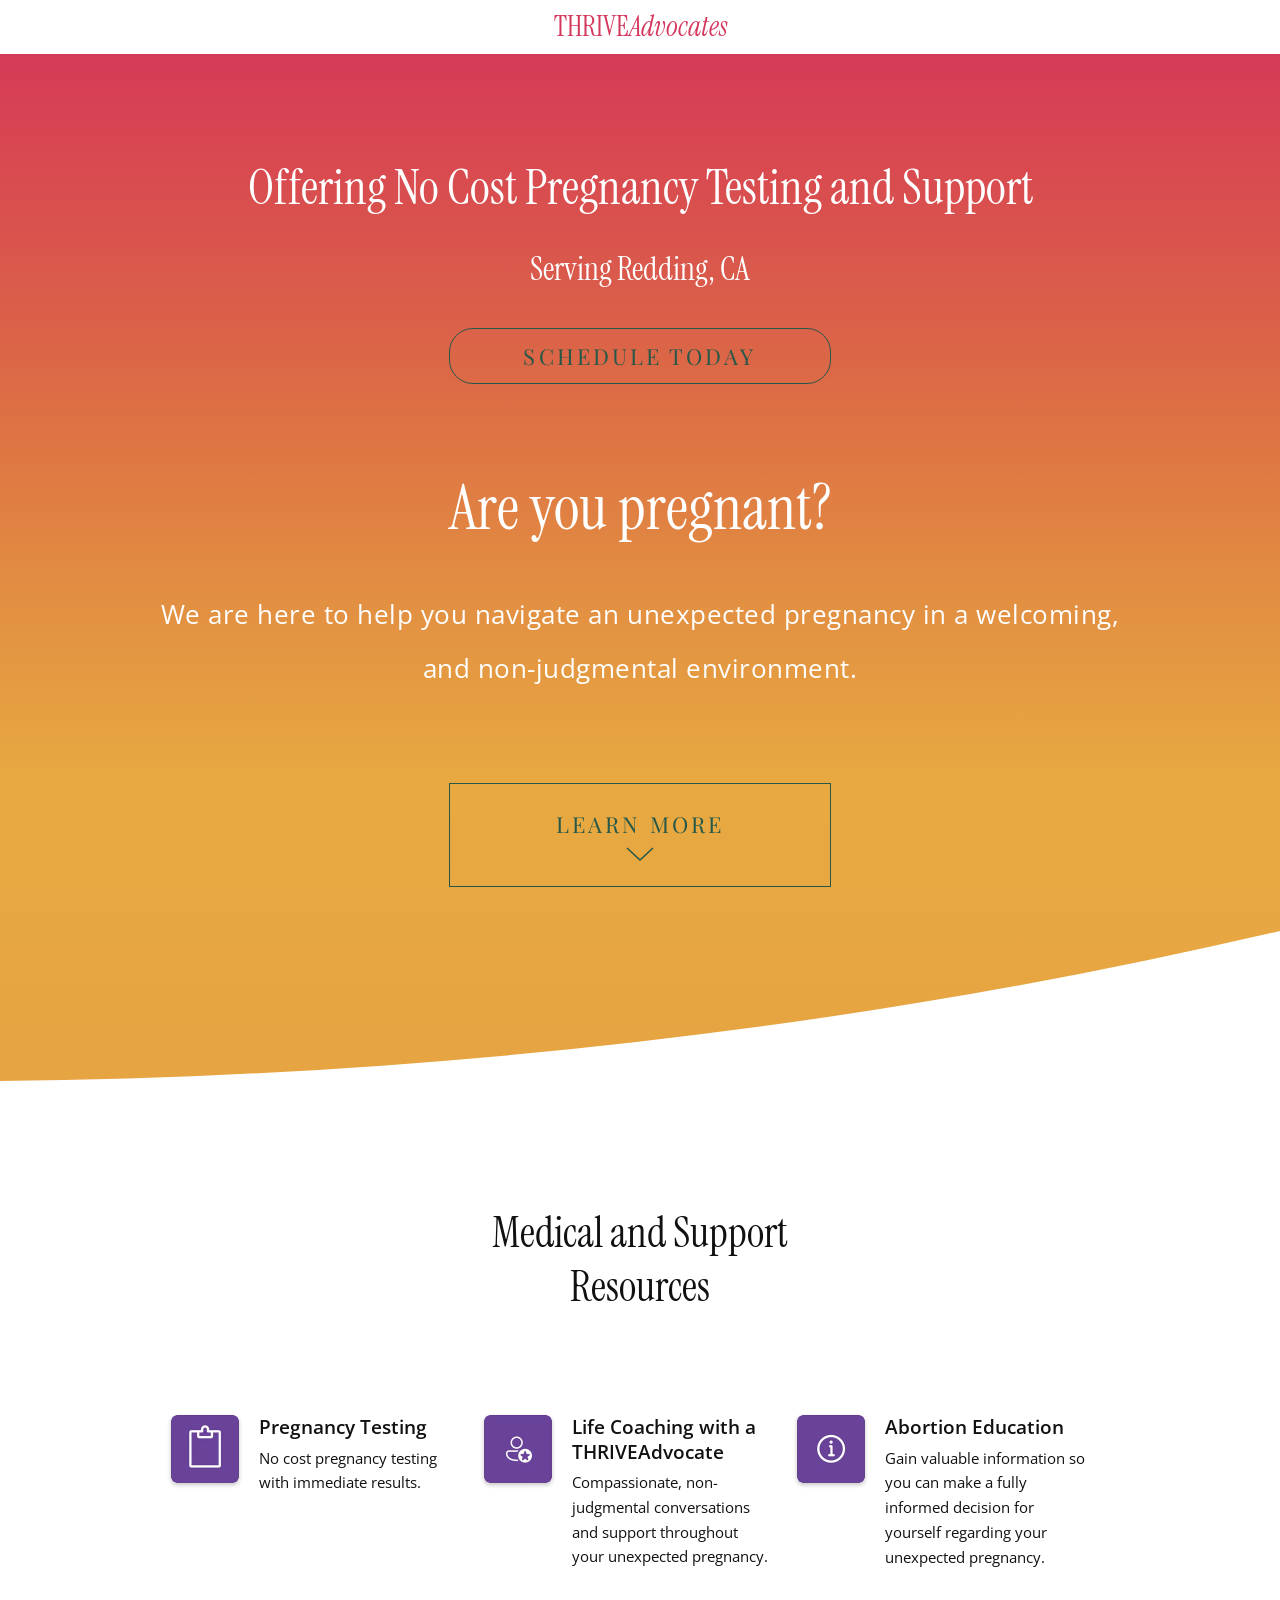
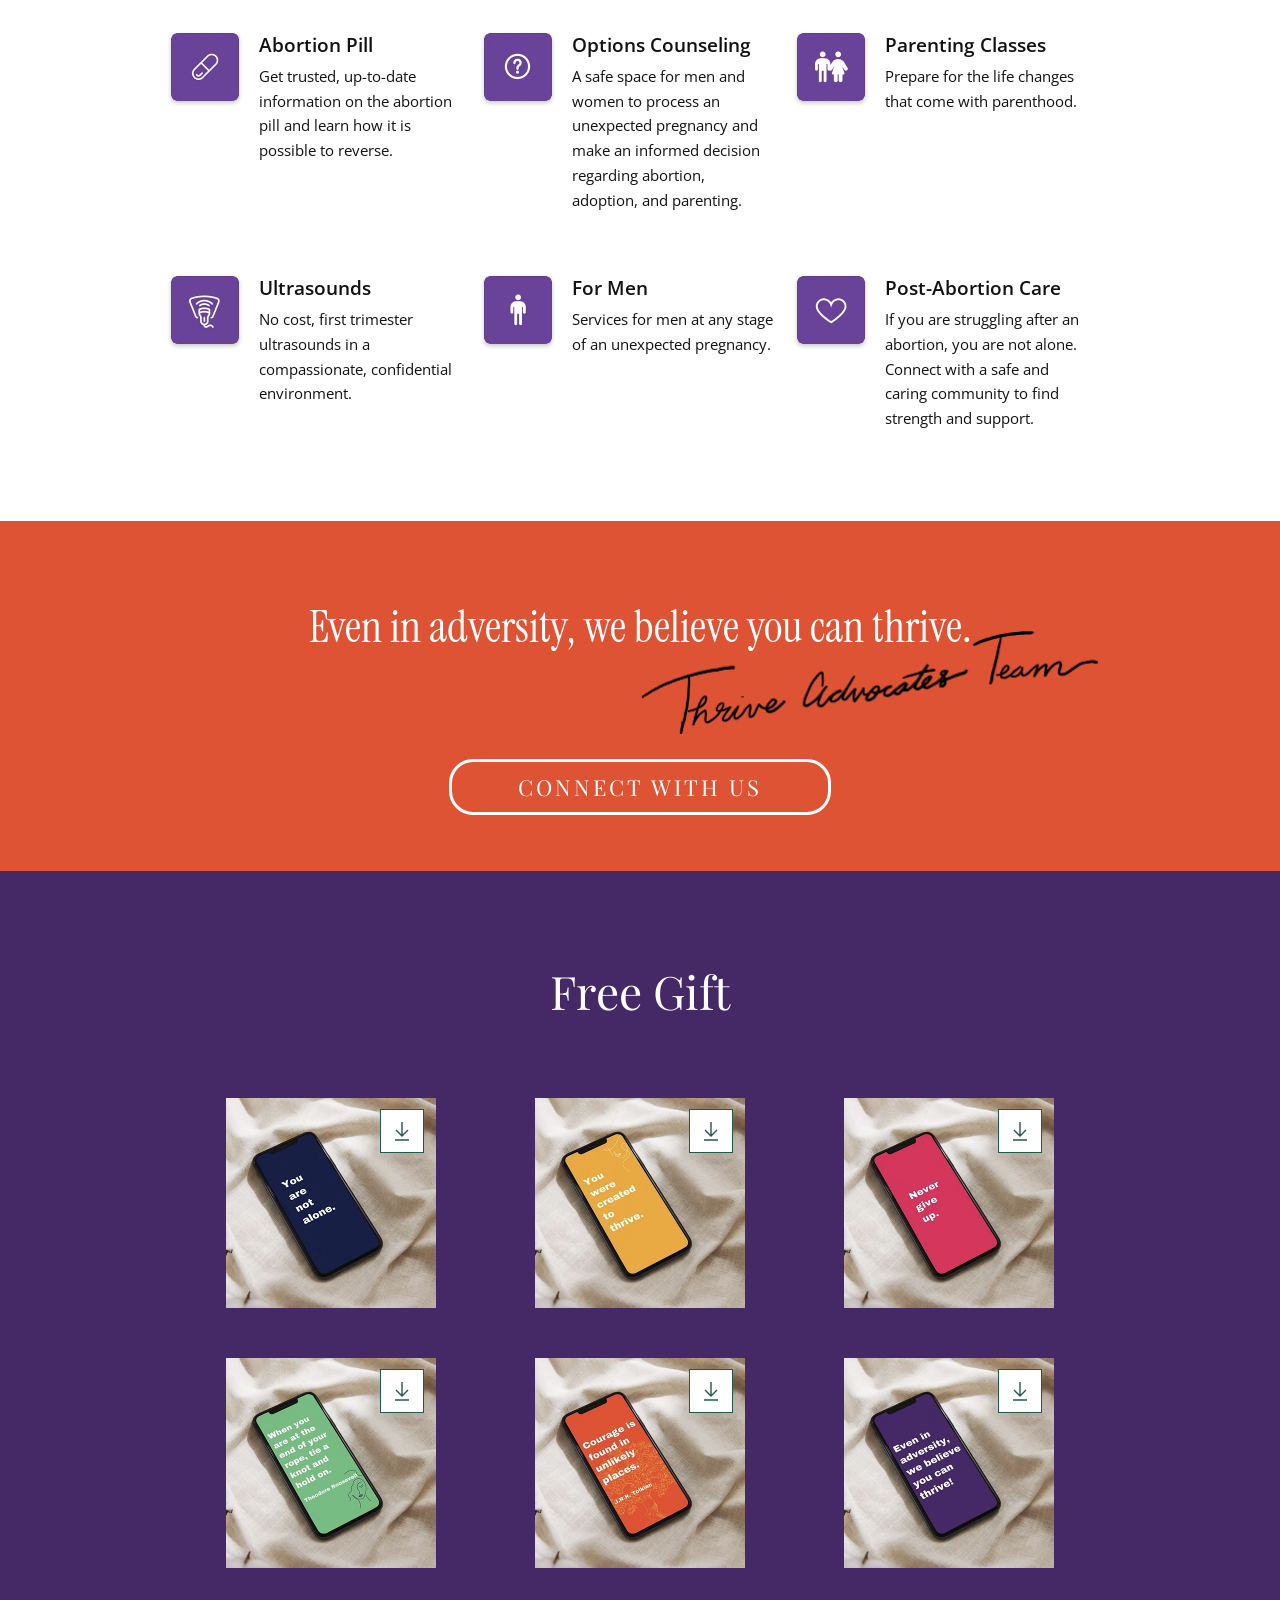
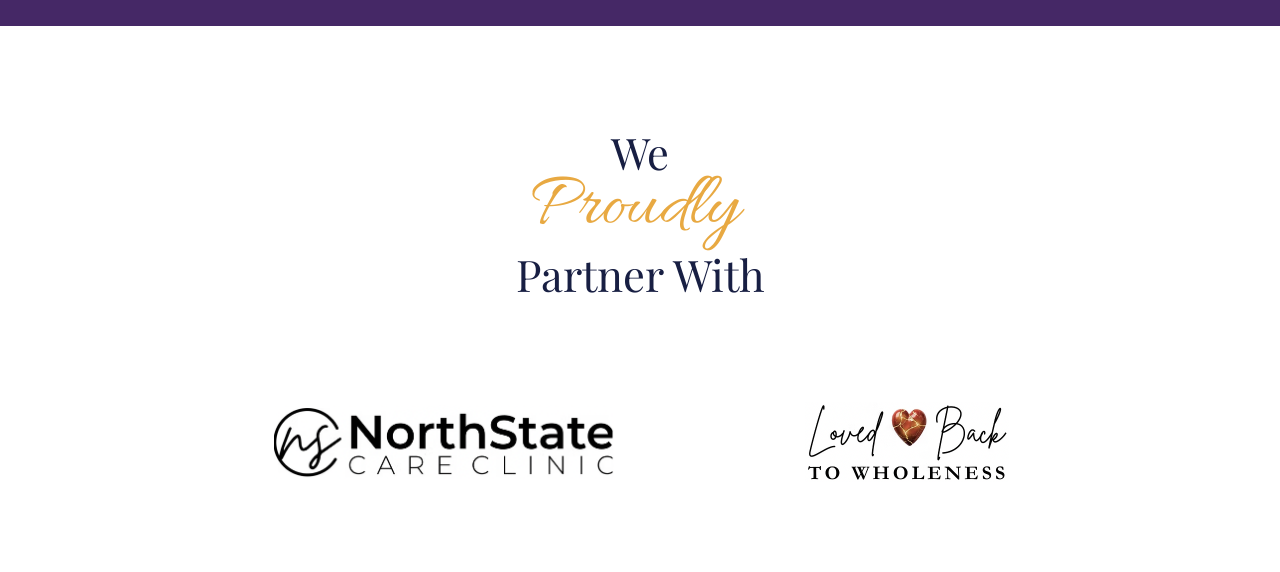
<file: index.html>
<!DOCTYPE html>
<html lang="en">
<head>
  <meta charset="utf-8">
  <meta name="viewport" content="width=device-width, initial-scale=1">
  <title>THRIVEAdvocates | No Cost Pregnancy Testing and Support in Redding, CA</title>
  <meta name="description" content="Offering no cost pregnancy testing and support in Redding, CA. We are here to help you navigate an unexpected pregnancy in a welcoming, non-judgmental environment.">

  <link rel="preconnect" href="https://fonts.googleapis.com">
  <link rel="preconnect" href="https://fonts.gstatic.com" crossorigin>
  <link href="https://fonts.googleapis.com/css2?family=Allura&family=Instrument+Serif:ital@0;1&family=Open+Sans:wght@400;600&family=Playfair+Display:wght@400&display=swap" rel="stylesheet">
  <link rel="stylesheet" href="style.css">
</head>
<body>

  <header class="site-header">
    <a class="logo" href="#top" aria-label="THRIVEAdvocates home">THRIVE<em>Advocates</em></a>
  </header>

  <main id="top">

    <!-- HERO -->
    <section class="hero">
      <div class="hero-inner">
        <h1 class="hero-title">Offering No Cost Pregnancy Testing and Support</h1>
        <p class="hero-sub">Serving Redding, CA</p>
        <a class="btn btn-pill btn-green" href="https://northstatecareclinic.org/make-an-appointment/" target="_blank" rel="noopener">Schedule Today</a>

        <h2 class="hero-question">Are you pregnant?</h2>
        <p class="hero-copy">We are here to help you navigate an unexpected pregnancy in a welcoming, and non-judgmental environment.</p>

        <a class="btn btn-square btn-green btn-learn" href="#resources">
          Learn More
          <svg width="28" height="14" viewBox="0 0 28 14" fill="none" aria-hidden="true"><path d="M1 1l13 12L27 1" stroke="currentColor" stroke-width="1.5"/></svg>
        </a>
      </div>

      <svg class="hero-curve" viewBox="0 0 1470 150" preserveAspectRatio="none" aria-hidden="true">
        <path d="M0,150 C500,146 1000,96 1470,0 L1470,150 Z" fill="#fff"/>
      </svg>
    </section>

    <!-- SERVICES -->
    <section class="resources" id="resources">
      <h2 class="section-title">Medical and Support Resources</h2>

      <div class="service-grid">
        <a class="service" href="https://northstatecareclinic.org/make-an-appointment/" target="_blank" rel="noopener">
          <img src="icon-pregnancy-testing.png" alt="" width="68" height="68">
          <div>
            <h3>Pregnancy Testing</h3>
            <p>No cost pregnancy testing with immediate results.</p>
          </div>
        </a>

        <a class="service" href="contact.html">
          <img src="icon-life-coaching.png" alt="" width="68" height="68">
          <div>
            <h3>Life Coaching with a THRIVEAdvocate</h3>
            <p>Compassionate, non-judgmental conversations and support throughout your unexpected pregnancy.</p>
          </div>
        </a>

        <a class="service" href="https://northstatecareclinic.org/abortion/" target="_blank" rel="noopener">
          <img src="icon-abortion-education.png" alt="" width="68" height="68">
          <div>
            <h3>Abortion Education</h3>
            <p>Gain valuable information so you can make a fully informed decision for yourself regarding your unexpected pregnancy.</p>
          </div>
        </a>

        <a class="service" href="https://northstatecareclinic.org/abortion-pill/" target="_blank" rel="noopener">
          <img src="icon-abortion-pill.png" alt="" width="68" height="68">
          <div>
            <h3>Abortion Pill</h3>
            <p>Get trusted, up-to-date information on the abortion pill and learn how it is possible to reverse.</p>
          </div>
        </a>

        <a class="service" href="https://northstatecareclinic.org/services/#2" target="_blank" rel="noopener">
          <img src="icon-options-counseling.png" alt="" width="68" height="68">
          <div>
            <h3>Options Counseling</h3>
            <p>A safe space for men and women to process an unexpected pregnancy and make an informed decision regarding abortion, adoption, and parenting.</p>
          </div>
        </a>

        <a class="service" href="https://northstatecareclinic.org/parenting/" target="_blank" rel="noopener">
          <img src="icon-parenting-classes.png" alt="" width="68" height="68">
          <div>
            <h3>Parenting Classes</h3>
            <p>Prepare for the life changes that come with parenthood.</p>
          </div>
        </a>

        <a class="service" href="https://northstatecareclinic.org/ultrasound-importance/" target="_blank" rel="noopener">
          <img src="icon-ultrasounds.png" alt="" width="68" height="68">
          <div>
            <h3>Ultrasounds</h3>
            <p>No cost, first trimester ultrasounds in a compassionate, confidential environment.</p>
          </div>
        </a>

        <a class="service" href="https://northstatecareclinic.org/services-for-men/" target="_blank" rel="noopener">
          <img src="icon-for-men.png" alt="" width="68" height="68">
          <div>
            <h3>For Men</h3>
            <p>Services for men at any stage of an unexpected pregnancy.</p>
          </div>
        </a>

        <!-- POST-ABORTION CARE: not linked yet. To link it, change <article class="service"> to
             <a class="service" href="https://YOUR-LINK" target="_blank" rel="noopener">
             and change this card's closing </article> to </a> -->
        <article class="service">
          <img src="icon-post-abortion-care.png" alt="" width="68" height="68">
          <div>
            <h3>Post-Abortion Care</h3>
            <p>If you are struggling after an abortion, you are not alone. Connect with a safe and caring community to find strength and support.</p>
          </div>
        </article>
      </div>
    </section>

    <!-- TAGLINE / CONNECT -->
    <section class="tagline" id="connect">
      <div class="quote-wrap">
        <p class="quote">Even in adversity, we believe you can thrive.</p>
        <img class="signature" src="signature.png" alt="Thrive Advocates Team">
      </div>
      <a class="btn btn-pill btn-white" href="contact.html">Connect With Us</a>
    </section>

    <!-- FREE GIFT -->
    <section class="gift" id="free-gift">
      <h2 class="gift-title">Free Gift</h2>

      <div class="gift-grid">
        <a class="gift-item" href="wallpaper-1-not-alone.png" download aria-label="Download phone wallpaper: You are not alone.">
          <img src="gift-1-not-alone.jpg" alt="Phone on linen with a navy screen reading &ldquo;You are not alone.&rdquo;" width="210" height="210">
          <span class="dl" aria-hidden="true"><svg viewBox="0 0 24 24" fill="none"><path d="M12 3v13M6 11l6 6 6-6M5 21h14" stroke="currentColor" stroke-width="1.4"/></svg></span>
        </a>
        <a class="gift-item" href="wallpaper-2-created-to-thrive.png" download aria-label="Download phone wallpaper: You were created to thrive.">
          <img src="gift-2-created-to-thrive.jpg" alt="Phone on linen with a gold screen reading &ldquo;You were created to thrive.&rdquo;" width="210" height="210">
          <span class="dl" aria-hidden="true"><svg viewBox="0 0 24 24" fill="none"><path d="M12 3v13M6 11l6 6 6-6M5 21h14" stroke="currentColor" stroke-width="1.4"/></svg></span>
        </a>
        <a class="gift-item" href="wallpaper-3-never-give-up.png" download aria-label="Download phone wallpaper: Never give up.">
          <img src="gift-3-never-give-up.jpg" alt="Phone on linen with a pink screen reading &ldquo;Never give up.&rdquo;" width="210" height="210">
          <span class="dl" aria-hidden="true"><svg viewBox="0 0 24 24" fill="none"><path d="M12 3v13M6 11l6 6 6-6M5 21h14" stroke="currentColor" stroke-width="1.4"/></svg></span>
        </a>
        <a class="gift-item" href="wallpaper-4-roosevelt.png" download aria-label="Download phone wallpaper: Theodore Roosevelt quote">
          <img src="gift-4-roosevelt.jpg" alt="Phone on linen with a green screen quoting Theodore Roosevelt: &ldquo;When you are at the end of your rope, tie a knot and hold on.&rdquo;" width="210" height="210">
          <span class="dl" aria-hidden="true"><svg viewBox="0 0 24 24" fill="none"><path d="M12 3v13M6 11l6 6 6-6M5 21h14" stroke="currentColor" stroke-width="1.4"/></svg></span>
        </a>
        <a class="gift-item" href="wallpaper-5-tolkien.png" download aria-label="Download phone wallpaper: J.R.R. Tolkien quote">
          <img src="gift-5-tolkien.jpg" alt="Phone on linen with an orange screen quoting J.R.R. Tolkien: &ldquo;Courage is found in unlikely places.&rdquo;" width="210" height="210">
          <span class="dl" aria-hidden="true"><svg viewBox="0 0 24 24" fill="none"><path d="M12 3v13M6 11l6 6 6-6M5 21h14" stroke="currentColor" stroke-width="1.4"/></svg></span>
        </a>
        <a class="gift-item" href="wallpaper-6-adversity.png" download aria-label="Download phone wallpaper: Even in adversity, we believe you can thrive!">
          <img src="gift-6-adversity.jpg" alt="Phone on linen with a purple screen reading &ldquo;Even in adversity, we believe you can thrive!&rdquo;" width="210" height="210">
          <span class="dl" aria-hidden="true"><svg viewBox="0 0 24 24" fill="none"><path d="M12 3v13M6 11l6 6 6-6M5 21h14" stroke="currentColor" stroke-width="1.4"/></svg></span>
        </a>
      </div>
    </section>

    <!-- PARTNERS -->
    <section class="partners">
      <h2 class="partner-title">
        <span class="we">We</span>
        <span class="proudly">Proudly</span>
        <span class="pw">Partner With</span>
      </h2>

      <div class="partner-logos">
        <!-- TODO: add the partners' website links around these images if you want them clickable -->
        <img src="logo-northstate-care-clinic.png" alt="NorthState Care Clinic" class="logo-ns">
        <img src="logo-loved-back-to-wholeness.png" alt="Loved Back to Wholeness" class="logo-lb">
      </div>
    </section>

  </main>

</body>
</html>
</file>
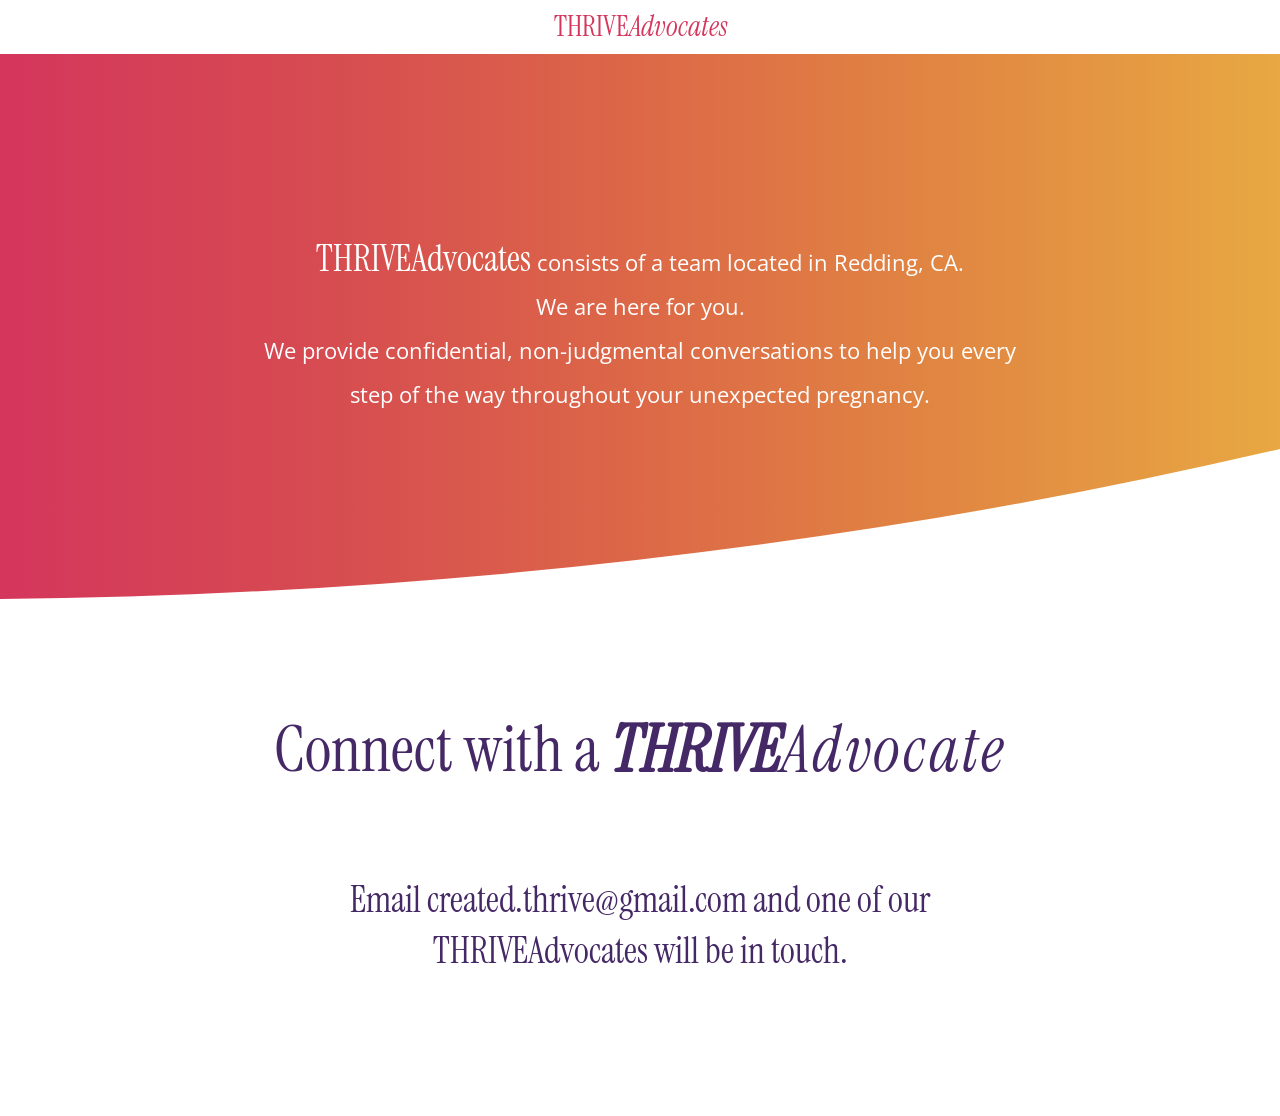
<file: contact.html>
<!DOCTYPE html>
<html lang="en">
<head>
  <meta charset="utf-8">
  <meta name="viewport" content="width=device-width, initial-scale=1">
  <title>Connect with a THRIVEAdvocate | THRIVEAdvocates</title>
  <meta name="description" content="THRIVEAdvocates is a team located in Redding, CA. We provide confidential, non-judgmental conversations to help you every step of the way throughout your unexpected pregnancy.">

  <link rel="preconnect" href="https://fonts.googleapis.com">
  <link rel="preconnect" href="https://fonts.gstatic.com" crossorigin>
  <link href="https://fonts.googleapis.com/css2?family=Allura&family=Instrument+Serif:ital@0;1&family=Open+Sans:wght@400;600&family=Playfair+Display:wght@400&display=swap" rel="stylesheet">
  <link rel="stylesheet" href="style.css">
</head>
<body>

  <header class="site-header">
    <a class="logo" href="index.html" aria-label="THRIVEAdvocates home">THRIVE<em>Advocates</em></a>
  </header>

  <main>

    <section class="contact-hero">
      <div class="contact-hero-inner">
        <p>
          <span class="brand">THRIVEAdvocates</span> consists of a team located in Redding, CA.<br>
          We are here for you.<br>
          We provide confidential, non-judgmental conversations to help you every step of the way throughout your unexpected pregnancy.
        </p>
      </div>

      <svg class="hero-curve" viewBox="0 0 1470 150" preserveAspectRatio="none" aria-hidden="true">
        <path d="M0,150 C500,146 1000,96 1470,0 L1470,150 Z" fill="#fff"/>
      </svg>
    </section>

    <section class="contact-body">
      <h1 class="contact-title">Connect with a <em class="c-thrive">THRIVE</em><em class="c-adv">Advocate</em></h1>

      <p class="contact-note">
        Email <a href="mailto:created.thrive@gmail.com">created.thrive@gmail.com</a> and one of our THRIVEAdvocates will be in touch.
      </p>
    </section>

  </main>

</body>
</html>
</file>
<file: style.css>
/* ---------- Design tokens (sampled from the original site) ---------- */
:root {
  --crimson: #D53B58;
  --logo-pink: #D4365C;
  --gold: #E6A442;
  --orange: #DD5334;
  --purple-tile: #634594;
  --purple-deep: #452866;
  --green: #255849;
  --navy: #181F43;
  --script-gold: #E8A942;
  --ink: #111;

  --serif-display: "Instrument Serif", "Times New Roman", serif;
  --serif-ui: "Playfair Display", Georgia, serif;
  --sans: "Open Sans", Arial, sans-serif;
  --script: "Allura", cursive;

  --header-h: 54px;
}

*, *::before, *::after { box-sizing: border-box; }

html {
  scroll-behavior: smooth;
  scroll-padding-top: var(--header-h);
}

body {
  margin: 0;
  font-family: var(--sans);
  color: var(--ink);
  background: #fff;
  -webkit-font-smoothing: antialiased;
}

img { max-width: 100%; height: auto; }

@media (prefers-reduced-motion: reduce) {
  html { scroll-behavior: auto; }
}

:focus-visible {
  outline: 3px solid var(--navy);
  outline-offset: 3px;
}

/* ---------- Header ---------- */
.site-header {
  position: sticky;
  top: 0;
  z-index: 10;
  height: var(--header-h);
  display: flex;
  align-items: center;
  justify-content: center;
  background: #fff;
}

.logo {
  font-family: var(--serif-display);
  font-size: 28px;
  line-height: 1;
  color: var(--logo-pink);
  text-decoration: none;
}
.logo em { font-style: italic; }

/* ---------- Buttons ---------- */
.btn {
  display: flex;
  align-items: center;
  justify-content: center;
  width: min(382px, 100%);
  font-family: var(--serif-ui);
  font-size: 22px;
  letter-spacing: 0.14em;
  text-transform: uppercase;
  text-decoration: none;
  background: transparent;
  transition: background-color .2s, color .2s;
}

.btn-pill { height: 56px; border-radius: 24px; }
.btn-square { border-radius: 0; }

.btn-green { color: var(--green); border: 1px solid var(--green); }
.btn-green:hover { background: rgba(37, 88, 73, .1); }

.btn-white { color: #fff; border: 3px solid #fff; }
.btn-white:hover { background: rgba(255, 255, 255, .15); }

.btn-learn {
  flex-direction: column;
  gap: 8px;
  height: 104px;
}

/* ---------- Hero ---------- */
.hero {
  position: relative;
  text-align: center;
  color: #fff;
  background: linear-gradient(
    to bottom,
    #D53B58 0%,
    #D84751 9%,
    #DA5D4A 24%,
    #DE7543 38%,
    #E28F42 53%,
    #E8A941 71%,
    var(--gold) 100%
  );
}

.hero-inner {
  display: flex;
  flex-direction: column;
  align-items: center;
  padding: 105px 24px 44px;
}

.hero-title {
  margin: 0;
  max-width: 900px;
  font-family: var(--serif-display);
  font-weight: 400;
  font-size: clamp(34px, 4vw, 48px);
  line-height: 1.2;
}

.hero-sub {
  margin: 33px 0 40px;
  font-family: var(--serif-display);
  font-size: clamp(26px, 2.6vw, 32px);
  line-height: 1.2;
}

.hero-question {
  margin: 90px 0 46px;
  font-family: var(--serif-display);
  font-weight: 400;
  font-size: clamp(44px, 5vw, 62px);
  line-height: 1.1;
}

.hero-copy {
  margin: 0 0 87px;
  max-width: 980px;
  font-size: clamp(19px, 2vw, 26px);
  font-weight: 400;
  letter-spacing: 0.02em;
  line-height: 2.1;
}

.hero-curve {
  display: block;
  width: 100%;
  height: 150px;
}

/* ---------- Services ---------- */
.resources {
  padding: 125px 24px 90px;
}

.section-title {
  margin: 0 auto 100px;
  max-width: 330px;
  text-align: center;
  font-family: var(--serif-display);
  font-weight: 400;
  font-size: clamp(34px, 3.4vw, 42px);
  line-height: 1.3;
}

.service-grid {
  display: grid;
  grid-template-columns: repeat(3, 313px);
  justify-content: center;
  row-gap: 64px;
}

.service {
  display: flex;
  align-items: flex-start;
  gap: 20px;
  padding-right: 24px;
}

a.service {
  color: inherit;
  text-decoration: none;
}

.service img {
  flex: none;
  width: 68px;
  height: 68px;
  box-shadow: 0 2px 4px rgba(0, 0, 0, .22);
  border-radius: 6px;
}

.service h3 {
  margin: 0;
  font-size: 19px;
  font-weight: 600;
  line-height: 1.3;
}

.service p {
  margin: 6px 0 0;
  font-size: 15px;
  line-height: 1.65;
}

/* ---------- Tagline ---------- */
.tagline {
  display: flex;
  flex-direction: column;
  align-items: center;
  padding: 80px 24px 56px;
  background: var(--orange);
  color: #fff;
  text-align: center;
}

.quote-wrap {
  position: relative;
  margin-bottom: 104px;
}

.quote {
  margin: 0;
  font-family: var(--serif-display);
  font-size: clamp(32px, 3.5vw, 50px);
  line-height: 1.2;
}

.signature {
  position: absolute;
  top: 30px;
  left: calc(100% - 331px);
  width: 457px;
  max-width: none;
  pointer-events: none;
}

/* ---------- Free gift ---------- */
.gift {
  padding: 95px 24px 58px;
  background: var(--purple-deep);
  color: #fff;
  text-align: center;
}

.gift-title {
  margin: 0 0 82px;
  font-family: var(--serif-ui);
  font-weight: 400;
  font-size: clamp(38px, 3.6vw, 50px);
  line-height: 1.1;
}

.gift-grid {
  display: grid;
  grid-template-columns: repeat(3, 210px);
  justify-content: center;
  gap: 50px 99px;
}

.gift-item {
  position: relative;
  display: block;
  width: 210px;
  height: 210px;
}

.gift-item img {
  display: block;
  width: 210px;
  height: 210px;
  object-fit: cover;
}

.dl {
  position: absolute;
  top: 11px;
  right: 12px;
  width: 44px;
  height: 44px;
  display: grid;
  place-items: center;
  background: #fff;
  border: 1px solid var(--green);
  color: var(--green);
  transition: background-color .2s;
}
.dl svg { width: 24px; height: 24px; }
.gift-item:hover .dl { background: #f1ece0; }

/* ---------- Partners ---------- */
.partners {
  padding: 98px 24px 90px;
  text-align: center;
}

.partner-title {
  display: flex;
  flex-direction: column;
  align-items: center;
  margin: 0 0 100px;
  font-family: var(--serif-ui);
  font-weight: 400;
  font-size: clamp(36px, 3.4vw, 48px);
  line-height: 1.3;
  color: var(--navy);
}

.partner-title .we,
.partner-title .pw { position: relative; z-index: 2; }

.partner-title .proudly {
  position: relative;
  z-index: 1;
  display: block;
  height: 56px;
  margin: 0 0 9px -12px;
  font-family: var(--script);
  font-size: clamp(64px, 6vw, 92px);
  line-height: 56px;
  color: var(--script-gold);
}

.partner-logos {
  display: flex;
  flex-wrap: wrap;
  align-items: center;
  justify-content: center;
  gap: 48px 190px;
}

.logo-ns { width: 344px; }
.logo-lb { width: 204px; }

/* ---------- Tablet / phone ---------- */
@media (max-width: 1000px) {
  .service-grid {
    grid-template-columns: repeat(2, minmax(0, 313px));
    column-gap: 16px;
  }
  .gift-grid {
    grid-template-columns: repeat(2, 210px);
    gap: 40px 48px;
  }
  .signature { left: calc(100% - 260px); width: 360px; }
}

@media (max-width: 640px) {
  .hero-inner { padding-top: 64px; }
  .hero-question { margin-top: 56px; }
  .hero-copy { line-height: 1.7; margin-bottom: 56px; }

  .resources { padding-top: 72px; }
  .section-title { margin-bottom: 56px; }
  .service-grid { grid-template-columns: 1fr; max-width: 420px; margin: 0 auto; }

  .quote-wrap { margin-bottom: 48px; }
  .signature {
    position: static;
    display: block;
    width: min(300px, 80%);
    margin: 8px 0 0 auto;
  }

  .gift-title { margin-bottom: 48px; }
  .gift-grid { grid-template-columns: 210px; gap: 36px; }

  .partners { padding-top: 64px; }
  .partner-title { margin-bottom: 56px; }
  .logo-ns { width: min(344px, 100%); }
}

/* ---------- Contact page ---------- */
.contact-hero {
  position: relative;
  text-align: center;
  color: #fff;
  background: linear-gradient(to right, #D4365C 0%, #D64A51 24%, #DC6847 50%, #E18842 75%, #E8A842 100%);
}

.contact-hero-inner {
  padding: 186px 24px 33px;
}

.contact-hero p {
  margin: 0 auto;
  max-width: 780px;
  font-size: clamp(18px, 1.8vw, 22px);
  line-height: 2;
}

.contact-hero .brand {
  font-family: var(--serif-display);
  font-size: 1.65em;
  line-height: 1;
}

.contact-body {
  padding: 116px 24px 140px;
  text-align: center;
  color: var(--purple-deep);
}

.contact-title {
  margin: 0 0 90px;
  font-family: var(--serif-display);
  font-weight: 400;
  font-size: clamp(38px, 5vw, 66px);
  line-height: 1.1;
}

.contact-title .c-thrive { font-weight: 700; }
.contact-title .c-adv { letter-spacing: 0.05em; }

.contact-note {
  margin: 0 auto;
  max-width: 780px;
  font-family: var(--serif-display);
  font-size: clamp(26px, 3vw, 36px);
  line-height: 1.4;
}

.contact-note a {
  color: inherit;
  text-decoration: none;
}

@media (max-width: 640px) {
  .contact-hero-inner { padding-top: 96px; }
  .contact-body { padding-top: 72px; }
  .contact-title { margin-bottom: 56px; }
}
</file>
